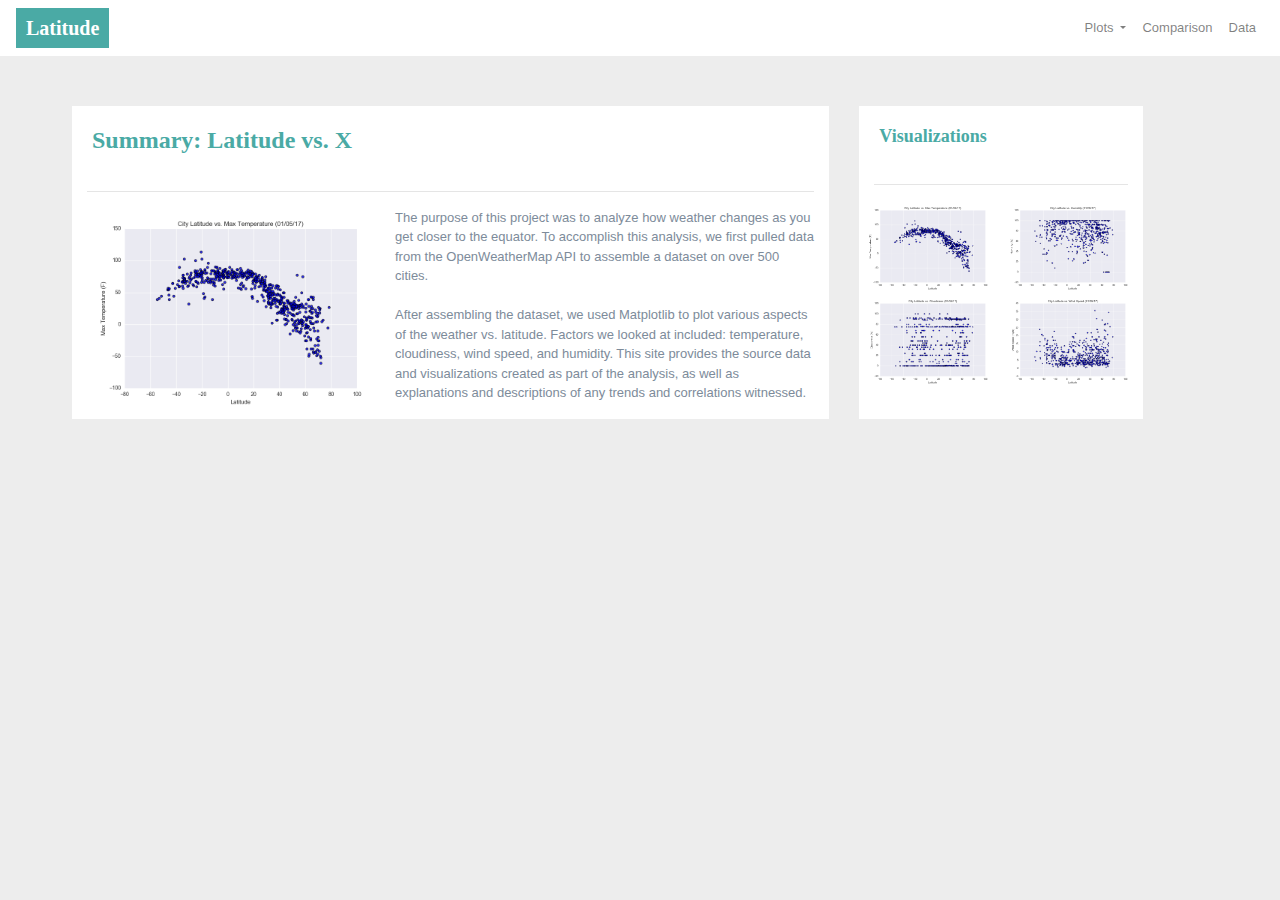
<file: index.html>
<!DOCTYPE html>
<html lang="en">
  <head>
      <meta charset="UTF-8">
      <title>Bootstrap Components</title>
      <link rel="stylesheet" href="https://stackpath.bootstrapcdn.com/bootstrap/4.3.1/css/bootstrap.min.css" integrity="sha384-ggOyR0iXCbMQv3Xipma34MD+dH/1fQ784/j6cY/iJTQUOhcWr7x9JvoRxT2MZw1T" crossorigin="anonymous">
      <link rel="stylesheet" href="style.css">
    </head>
    
<body>
    
    <!-- NAVBAR -->

    <nav class="navbar navbar-expand-lg navbar-light white">
        <a class="navbar-brand" id="logo" href="index.html">Latitude</a>
        <button class="navbar-toggler" type="button" data-toggle="collapse" data-target="#navbarSupportedContent" aria-controls="navbarSupportedContent" aria-expanded="false" aria-label="Toggle navigation">
          <span class="navbar-toggler-icon"></span>
        </button>
      
        <div class="collapse navbar-collapse" id="navbarSupportedContent">
          <ul class="navbar-nav ml-auto">
            <li class="nav-item dropdown">
              <a class="nav-link dropdown-toggle" href="#" id="navbarDropdown" role="button" data-toggle="dropdown" aria-haspopup="true" aria-expanded="false">
                Plots
              </a>
              <div class="dropdown-menu" aria-labelledby="navbarDropdown">
                <a class="dropdown-item" href="max_temp.html">Max Temperature</a>
                <a class="dropdown-item" href="humidity.html">Humidity</a>
                <a class="dropdown-item" href="cloudiness.html">Cloudiness</a>
                <a class="dropdown-item" href="wind_speed.html">Wind Speed</a>
                </div>
            <li class="nav-item">
              <a class="nav-link" href="comparison.html">Comparison</a>
            </li>
            <li class="nav-item">
              <a class="nav-link" href="data.html">Data</a>
            </li>

        </div>
    </nav>

    <!-- LANDING PAGE -->

    <div class="container">
        <div class="row">
            <div class="col-md-8 text-box">
                <h1>Summary: Latitude vs. X</h1>
                <hr>
                <div class="img-responsive float-left mr-2" id="fig-image">
                    <a href="max_temp.html"><img src="Resources/assets/images/Fig1.png" width=300px alt="Fig 1"></a>
                </div>
                <div class="summary-text">
                    <p>
                        The purpose of this project was to analyze how weather changes as you get closer to the equator. To accomplish this analysis, we first pulled data from the OpenWeatherMap API to assemble a dataset on over 500 cities.
                        <br><br>
                        After assembling the dataset, we used Matplotlib to plot various aspects of the weather vs. latitude. Factors we looked at included: temperature, cloudiness, wind speed, and humidity. This site provides the source data and visualizations created as part of the analysis, as well as explanations and descriptions of any trends and correlations witnessed.
                    </p>
                </div>
            </div>
            <div class="col-md-auto">
            </div>
            <div class="col-md-3 text-box">
                <h2>Visualizations</h2>
                <hr>
                <div class="row">
                    <div class="column">
                        <a href="max_temp.html"><img src="Resources/assets/images/Fig1.png" alt="Fig 1"></a>
                        <a href="cloudiness.html"><img src="Resources/assets/images/Fig3.png" alt="Fig 3"></a>
                    </div>
                    <div class="column">
                        <a href="humidity.html"><img src="Resources/assets/images/Fig2.png" alt="Fig 2"></a>
                        <a href="wind_speed.html"><img src="Resources/assets/images/Fig4.png" alt="Fig 4"></a>
                    </div>
                </div>
            </div>
        </div>
    </div>



    <script src="https://code.jquery.com/jquery-3.3.1.slim.min.js" integrity="sha384-q8i/X+965DzO0rT7abK41JStQIAqVgRVzpbzo5smXKp4YfRvH+8abtTE1Pi6jizo" crossorigin="anonymous"></script>
    <script src="https://cdnjs.cloudflare.com/ajax/libs/popper.js/1.14.7/umd/popper.min.js" integrity="sha384-UO2eT0CpHqdSJQ6hJty5KVphtPhzWj9WO1clHTMGa3JDZwrnQq4sF86dIHNDz0W1" crossorigin="anonymous"></script>
    <script src="https://stackpath.bootstrapcdn.com/bootstrap/4.3.1/js/bootstrap.min.js" integrity="sha384-JjSmVgyd0p3pXB1rRibZUAYoIIy6OrQ6VrjIEaFf/nJGzIxFDsf4x0xIM+B07jRM" crossorigin="anonymous"></script>
  </body>
</html>
</file>
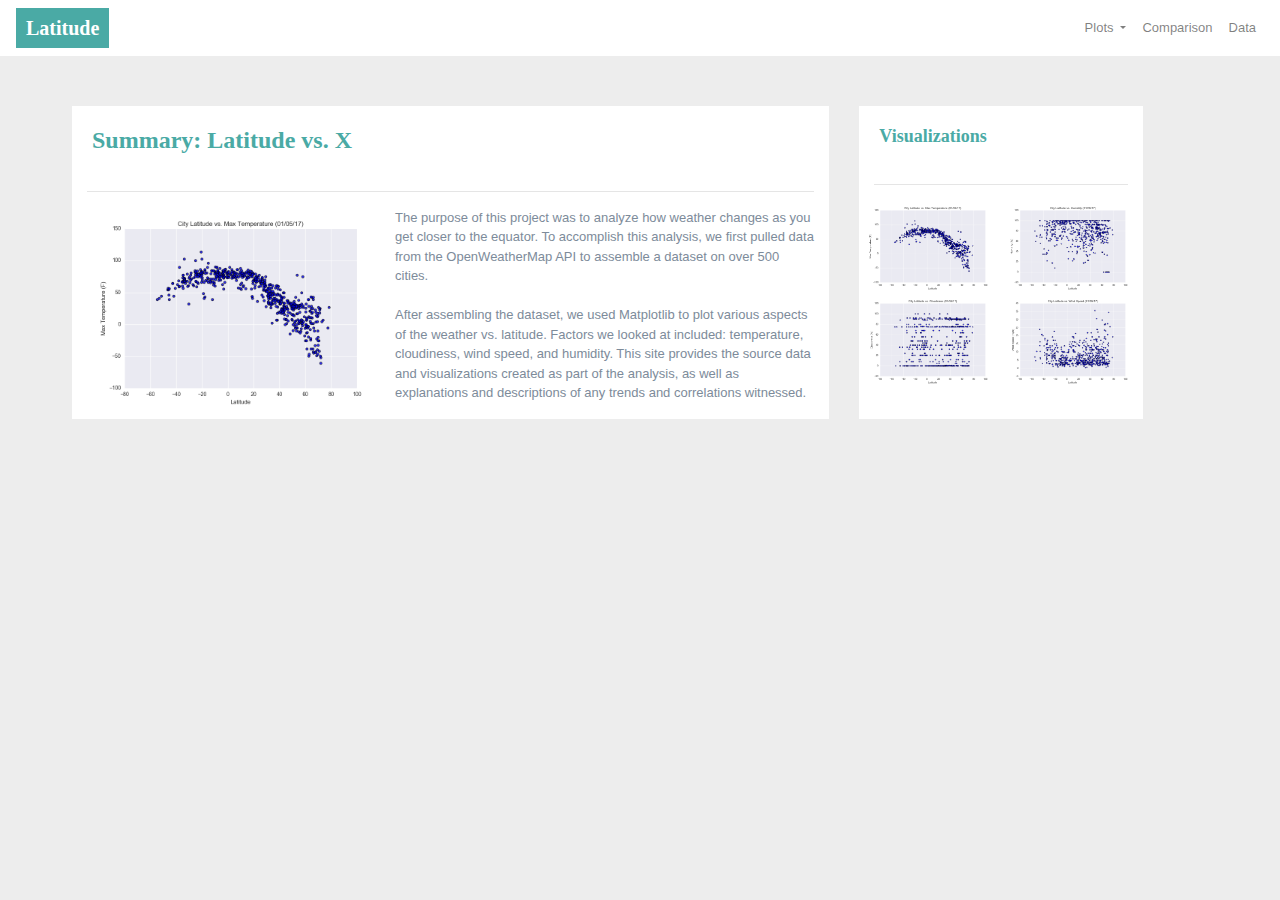
<file: WebVisualizations/index.html>
<!DOCTYPE html>
<html lang="en">
  <head>
      <meta charset="UTF-8">
      <title>Bootstrap Components</title>
      <link rel="stylesheet" href="https://stackpath.bootstrapcdn.com/bootstrap/4.3.1/css/bootstrap.min.css" integrity="sha384-ggOyR0iXCbMQv3Xipma34MD+dH/1fQ784/j6cY/iJTQUOhcWr7x9JvoRxT2MZw1T" crossorigin="anonymous">
      <link rel="stylesheet" href="style.css">
    </head>
    
<body>
    
    <!-- NAVBAR -->

    <nav class="navbar navbar-expand-lg navbar-light white">
        <a class="navbar-brand" id="logo" href="latitude.html">Latitude</a>
        <button class="navbar-toggler" type="button" data-toggle="collapse" data-target="#navbarSupportedContent" aria-controls="navbarSupportedContent" aria-expanded="false" aria-label="Toggle navigation">
          <span class="navbar-toggler-icon"></span>
        </button>
      
        <div class="collapse navbar-collapse" id="navbarSupportedContent">
          <ul class="navbar-nav ml-auto">
            <li class="nav-item dropdown">
              <a class="nav-link dropdown-toggle" href="#" id="navbarDropdown" role="button" data-toggle="dropdown" aria-haspopup="true" aria-expanded="false">
                Plots
              </a>
              <div class="dropdown-menu" aria-labelledby="navbarDropdown">
                <a class="dropdown-item" href="max_temp.html">Max Temperature</a>
                <a class="dropdown-item" href="humidity.html">Humidity</a>
                <a class="dropdown-item" href="cloudiness.html">Cloudiness</a>
                <a class="dropdown-item" href="wind_speed.html">Wind Speed</a>
                </div>
            <li class="nav-item">
              <a class="nav-link" href="comparison.html">Comparison</a>
            </li>
            <li class="nav-item">
              <a class="nav-link" href="data.html">Data</a>
            </li>

        </div>
    </nav>

    <!-- LANDING PAGE -->

    <div class="container">
        <div class="row">
            <div class="col-md-8 text-box">
                <h1>Summary: Latitude vs. X</h1>
                <hr>
                <div class="img-responsive float-left mr-2" id="fig-image">
                    <a href="max_temp.html"><img src="Resources/assets/images/Fig1.png" width=300px alt="Fig 1"></a>
                </div>
                <div class="summary-text">
                    <p>
                        The purpose of this project was to analyze how weather changes as you get closer to the equator. To accomplish this analysis, we first pulled data from the OpenWeatherMap API to assemble a dataset on over 500 cities.
                        <br><br>
                        After assembling the dataset, we used Matplotlib to plot various aspects of the weather vs. latitude. Factors we looked at included: temperature, cloudiness, wind speed, and humidity. This site provides the source data and visualizations created as part of the analysis, as well as explanations and descriptions of any trends and correlations witnessed.
                    </p>
                </div>
            </div>
            <div class="col-md-auto">
            </div>
            <div class="col-md-3 text-box">
                <h2>Visualizations</h2>
                <hr>
                <div class="row">
                    <div class="column">
                        <a href="max_temp.html"><img src="Resources/assets/images/Fig1.png" alt="Fig 1"></a>
                        <a href="cloudiness.html"><img src="Resources/assets/images/Fig3.png" alt="Fig 3"></a>
                    </div>
                    <div class="column">
                        <a href="humidity.html"><img src="Resources/assets/images/Fig2.png" alt="Fig 2"></a>
                        <a href="wind_speed.html"><img src="Resources/assets/images/Fig4.png" alt="Fig 4"></a>
                    </div>
                </div>
            </div>
        </div>
    </div>



    <script src="https://code.jquery.com/jquery-3.3.1.slim.min.js" integrity="sha384-q8i/X+965DzO0rT7abK41JStQIAqVgRVzpbzo5smXKp4YfRvH+8abtTE1Pi6jizo" crossorigin="anonymous"></script>
    <script src="https://cdnjs.cloudflare.com/ajax/libs/popper.js/1.14.7/umd/popper.min.js" integrity="sha384-UO2eT0CpHqdSJQ6hJty5KVphtPhzWj9WO1clHTMGa3JDZwrnQq4sF86dIHNDz0W1" crossorigin="anonymous"></script>
    <script src="https://stackpath.bootstrapcdn.com/bootstrap/4.3.1/js/bootstrap.min.js" integrity="sha384-JjSmVgyd0p3pXB1rRibZUAYoIIy6OrQ6VrjIEaFf/nJGzIxFDsf4x0xIM+B07jRM" crossorigin="anonymous"></script>
  </body>
</html>
</file>
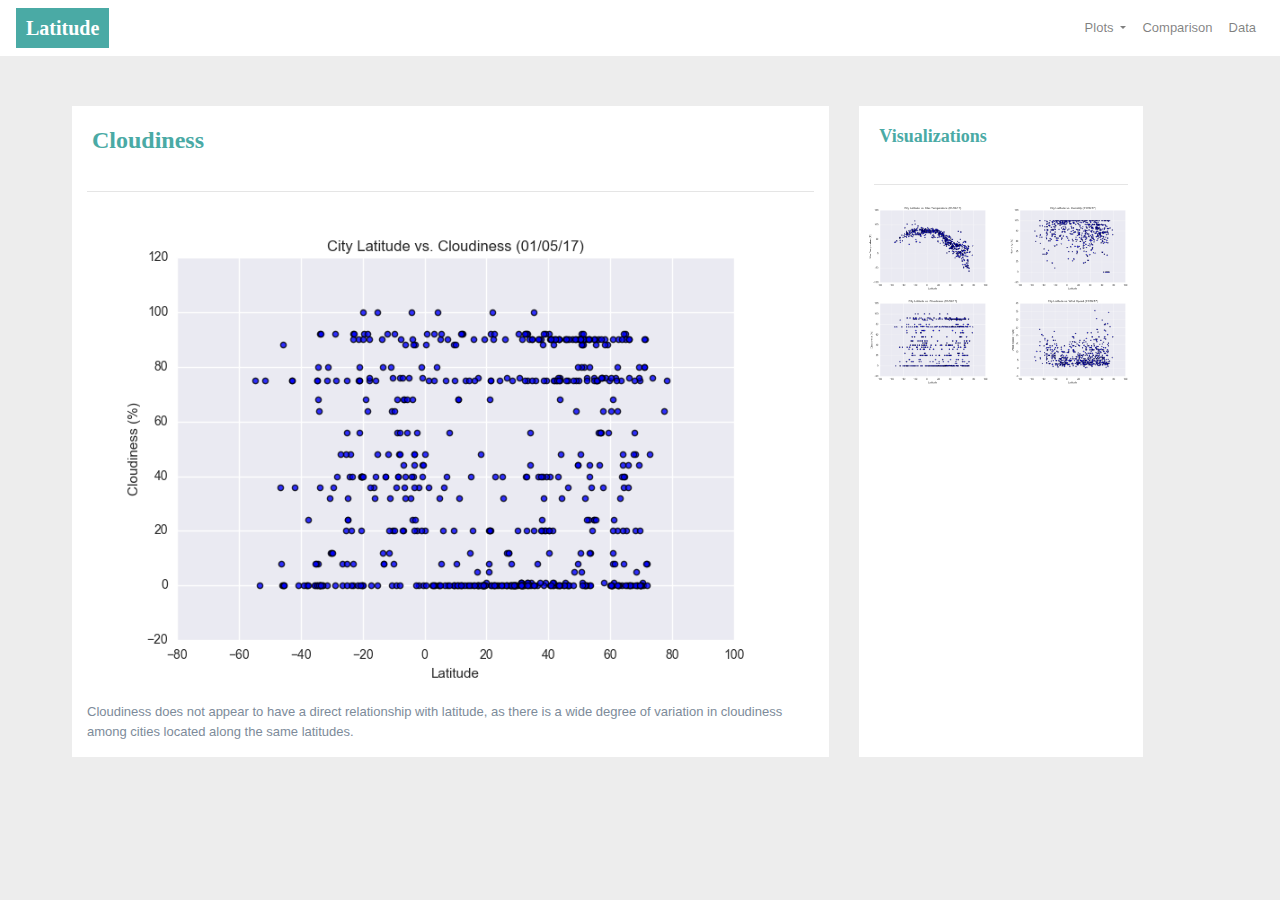
<file: cloudiness.html>
<!DOCTYPE html>
<html lang="en">
  <head>
      <meta charset="UTF-8">
      <title>Bootstrap Components</title>
      <link rel="stylesheet" href="https://stackpath.bootstrapcdn.com/bootstrap/4.3.1/css/bootstrap.min.css" integrity="sha384-ggOyR0iXCbMQv3Xipma34MD+dH/1fQ784/j6cY/iJTQUOhcWr7x9JvoRxT2MZw1T" crossorigin="anonymous">
      <link rel="stylesheet" href="style.css">
    </head>
    
<body>
    
    <!-- NAVBAR -->

    <nav class="navbar navbar-expand-lg navbar-light white">
        <a class="navbar-brand" id="logo" href="index.html">Latitude</a>
        <button class="navbar-toggler" type="button" data-toggle="collapse" data-target="#navbarSupportedContent" aria-controls="navbarSupportedContent" aria-expanded="false" aria-label="Toggle navigation">
          <span class="navbar-toggler-icon"></span>
        </button>
      
        <div class="collapse navbar-collapse" id="navbarSupportedContent">
          <ul class="navbar-nav ml-auto">
            <li class="nav-item dropdown">
              <a class="nav-link dropdown-toggle" href="#" id="navbarDropdown" role="button" data-toggle="dropdown" aria-haspopup="true" aria-expanded="false">
                Plots
              </a>
              <div class="dropdown-menu" aria-labelledby="navbarDropdown">
                <a class="dropdown-item" href="max_temp.html">Max Temperature</a>
                <a class="dropdown-item" href="humidity.html">Humidity</a>
                <a class="dropdown-item" href="cloudiness.html">Cloudiness</a>
                <a class="dropdown-item" href="wind_speed.html">Wind Speed</a>
                </div>
            <li class="nav-item">
              <a class="nav-link" href="comparison.html">Comparison</a>
            </li>
            <li class="nav-item">
              <a class="nav-link" href="data.html">Data</a>
            </li>

        </div>
    </nav>

    <!-- CLOUDINESS PAGE -->

    <div class="container">
        <div class="row">
            <div class="col-md-8 text-box">
                <h1>Cloudiness</h1>
                <hr>
                <div class="img-responsive mr-2" id="fig-image">
                    <a href="cloudiness.html"><img src="Resources/assets/images/Fig3.png" width=100% alt="Fig 3"></a>
                </div>
                <div class="summary-text">
                    <p>
                      Cloudiness does not appear to have a direct relationship with latitude, as there is a wide degree of variation in cloudiness among cities located along the same latitudes.
                    </p>
                </div>
            </div>
            <div class="col-md-auto">
            </div>
            <div class="col-md-3 text-box">
                <h2>Visualizations</h2>
                <hr>
                <div class="row">
                    <div class="column">
                      <a href="max_temp.html"><img src="Resources/assets/images/Fig1.png" alt="Fig 1"></a>
                      <a href="cloudiness.html"><img src="Resources/assets/images/Fig3.png" alt="Fig 3"></a>
                    </div>
                    <div class="column">
                      <a href="humidity.html"><img src="Resources/assets/images/Fig2.png" alt="Fig 2"></a>
                      <a href="wind_speed.html"><img src="Resources/assets/images/Fig4.png" alt="Fig 4"></a>
                    </div>
                </div>
            </div>
        </div>
    </div>



    <script src="https://code.jquery.com/jquery-3.3.1.slim.min.js" integrity="sha384-q8i/X+965DzO0rT7abK41JStQIAqVgRVzpbzo5smXKp4YfRvH+8abtTE1Pi6jizo" crossorigin="anonymous"></script>
    <script src="https://cdnjs.cloudflare.com/ajax/libs/popper.js/1.14.7/umd/popper.min.js" integrity="sha384-UO2eT0CpHqdSJQ6hJty5KVphtPhzWj9WO1clHTMGa3JDZwrnQq4sF86dIHNDz0W1" crossorigin="anonymous"></script>
    <script src="https://stackpath.bootstrapcdn.com/bootstrap/4.3.1/js/bootstrap.min.js" integrity="sha384-JjSmVgyd0p3pXB1rRibZUAYoIIy6OrQ6VrjIEaFf/nJGzIxFDsf4x0xIM+B07jRM" crossorigin="anonymous"></script>
  </body>
</html>
</file>
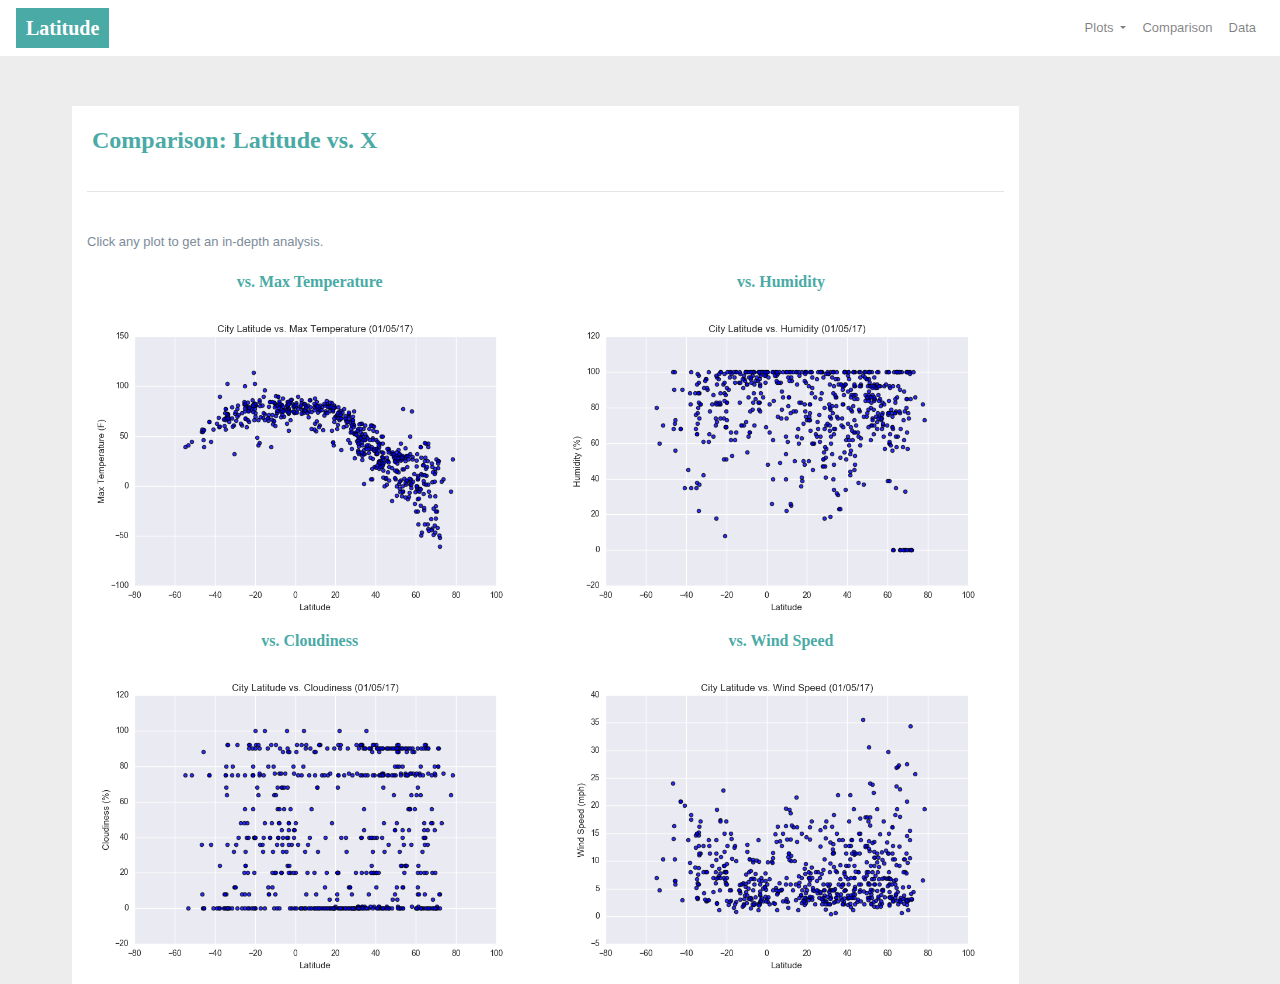
<file: comparison.html>
<!DOCTYPE html>
<html lang="en">
  <head>
      <meta charset="UTF-8">
      <title>Bootstrap Components</title>
      <link rel="stylesheet" href="https://stackpath.bootstrapcdn.com/bootstrap/4.3.1/css/bootstrap.min.css" integrity="sha384-ggOyR0iXCbMQv3Xipma34MD+dH/1fQ784/j6cY/iJTQUOhcWr7x9JvoRxT2MZw1T" crossorigin="anonymous">
      <link rel="stylesheet" href="style.css">
    </head>
    
<body>
    
    <!-- NAVBAR -->

    <nav class="navbar navbar-expand-lg navbar-light white">
        <a class="navbar-brand" id="logo" href="index.html">Latitude</a>
        <button class="navbar-toggler" type="button" data-toggle="collapse" data-target="#navbarSupportedContent" aria-controls="navbarSupportedContent" aria-expanded="false" aria-label="Toggle navigation">
          <span class="navbar-toggler-icon"></span>
        </button>
      
        <div class="collapse navbar-collapse" id="navbarSupportedContent">
          <ul class="navbar-nav ml-auto">
            <li class="nav-item dropdown">
              <a class="nav-link dropdown-toggle" href="#" id="navbarDropdown" role="button" data-toggle="dropdown" aria-haspopup="true" aria-expanded="false">
                Plots
              </a>
              <div class="dropdown-menu" aria-labelledby="navbarDropdown">
                <a class="dropdown-item" href="max_temp.html">Max Temperature</a>
                <a class="dropdown-item" href="humidity.html">Humidity</a>
                <a class="dropdown-item" href="cloudiness.html">Cloudiness</a>
                <a class="dropdown-item" href="wind_speed.html">Wind Speed</a>
                </div>
            <li class="nav-item">
              <a class="nav-link" href="comparison.html">Comparison</a>
            </li>
            <li class="nav-item">
              <a class="nav-link" href="data.html">Data</a>
            </li>

        </div>
    </nav>

    <!-- COMPARISON PAGE -->

    <div class="container">
        <div class="row">
            <div class="col-md-10 text-box">
                <h1>Comparison: Latitude vs. X</h1>
                <hr>
                <br>
                <div class="summary-text">
                    <p>
                        Click any plot to get an in-depth analysis.
                    </p>
                </div>
                <div class="row">
                    <div class="column">
                        <h3>vs. Max Temperature</h3>
                        <a href="max_temp.html"><img src="Resources/assets/images/Fig1.png" alt="Fig 1"></a>
                        <h3>vs. Cloudiness</h3>
                        <a href="cloudiness.html"><img src="Resources/assets/images/Fig3.png" alt="Fig 3"></a>
                    </div>
                    <div class="column">
                        <h3>vs. Humidity</h3>
                        <a href="humidity.html"><img src="Resources/assets/images/Fig2.png" alt="Fig 3"></a>
                        <h3>vs. Wind Speed</h3>
                        <a href="wind_speed.html"><img src="Resources/assets/images/Fig4.png" alt="Fig 4"></a>
                    </div>
                </div>
            </div>
        </div>
    </div>



    <script src="https://code.jquery.com/jquery-3.3.1.slim.min.js" integrity="sha384-q8i/X+965DzO0rT7abK41JStQIAqVgRVzpbzo5smXKp4YfRvH+8abtTE1Pi6jizo" crossorigin="anonymous"></script>
    <script src="https://cdnjs.cloudflare.com/ajax/libs/popper.js/1.14.7/umd/popper.min.js" integrity="sha384-UO2eT0CpHqdSJQ6hJty5KVphtPhzWj9WO1clHTMGa3JDZwrnQq4sF86dIHNDz0W1" crossorigin="anonymous"></script>
    <script src="https://stackpath.bootstrapcdn.com/bootstrap/4.3.1/js/bootstrap.min.js" integrity="sha384-JjSmVgyd0p3pXB1rRibZUAYoIIy6OrQ6VrjIEaFf/nJGzIxFDsf4x0xIM+B07jRM" crossorigin="anonymous"></script>
  </body>
</html>
</file>
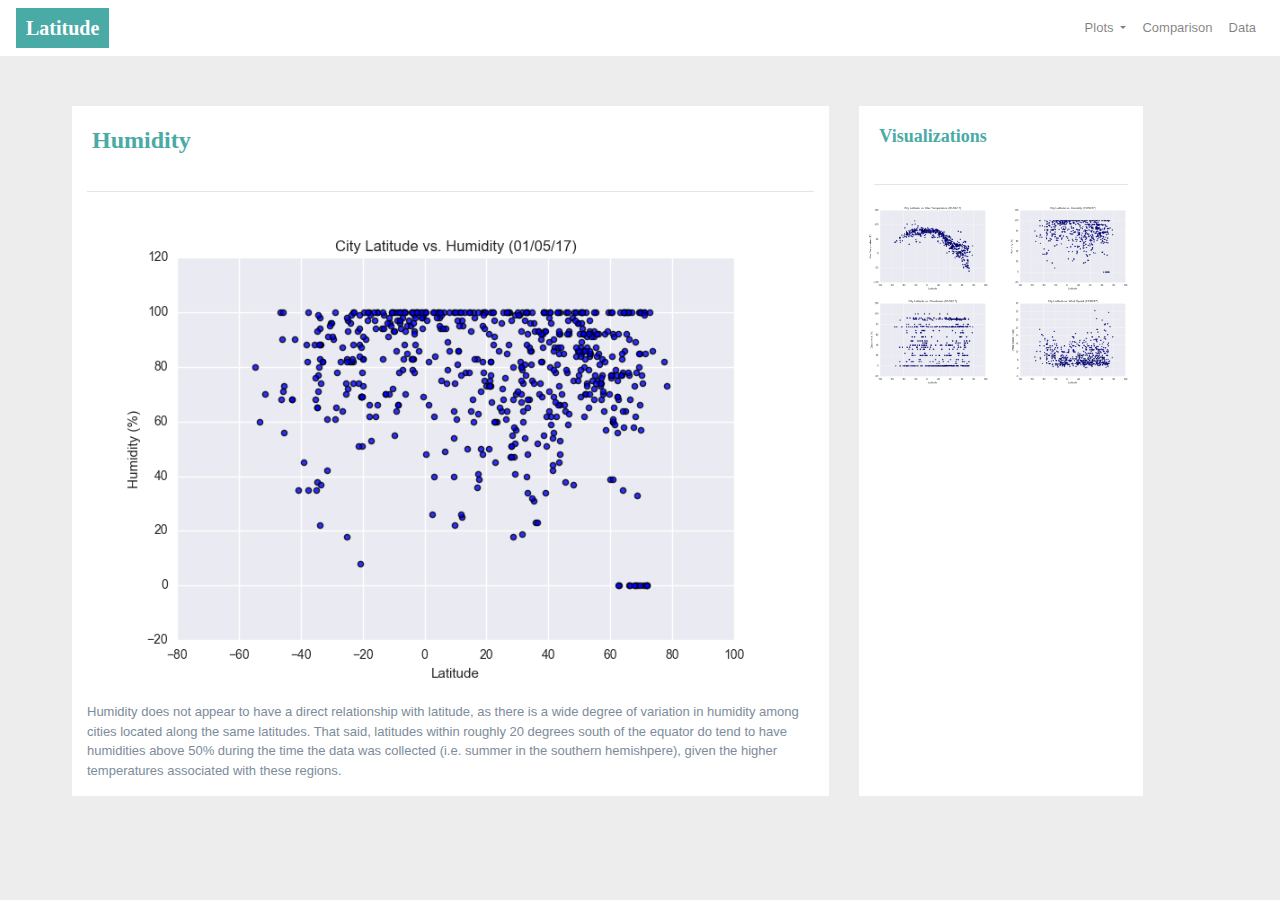
<file: humidity.html>
<!DOCTYPE html>
<html lang="en">
  <head>
      <meta charset="UTF-8">
      <title>Bootstrap Components</title>
      <link rel="stylesheet" href="https://stackpath.bootstrapcdn.com/bootstrap/4.3.1/css/bootstrap.min.css" integrity="sha384-ggOyR0iXCbMQv3Xipma34MD+dH/1fQ784/j6cY/iJTQUOhcWr7x9JvoRxT2MZw1T" crossorigin="anonymous">
      <link rel="stylesheet" href="style.css">
    </head>
    
<body>
    
    <!-- NAVBAR -->

    <nav class="navbar navbar-expand-lg navbar-light white">
        <a class="navbar-brand" id="logo" href="index.html">Latitude</a>
        <button class="navbar-toggler" type="button" data-toggle="collapse" data-target="#navbarSupportedContent" aria-controls="navbarSupportedContent" aria-expanded="false" aria-label="Toggle navigation">
          <span class="navbar-toggler-icon"></span>
        </button>
      
        <div class="collapse navbar-collapse" id="navbarSupportedContent">
          <ul class="navbar-nav ml-auto">
            <li class="nav-item dropdown">
              <a class="nav-link dropdown-toggle" href="#" id="navbarDropdown" role="button" data-toggle="dropdown" aria-haspopup="true" aria-expanded="false">
                Plots
              </a>
              <div class="dropdown-menu" aria-labelledby="navbarDropdown">
                <a class="dropdown-item" href="max_temp.html">Max Temperature</a>
                <a class="dropdown-item" href="humidity.html">Humidity</a>
                <a class="dropdown-item" href="cloudiness.html">Cloudiness</a>
                <a class="dropdown-item" href="wind_speed.html">Wind Speed</a>
                </div>
            <li class="nav-item">
              <a class="nav-link" href="comparison.html">Comparison</a>
            </li>
            <li class="nav-item">
              <a class="nav-link" href="data.html">Data</a>
            </li>

        </div>
    </nav>

    <!-- HUMIDITY PAGE -->

    <div class="container">
        <div class="row">
            <div class="col-md-8 text-box">
                <h1>Humidity</h1>
                <hr>
                <div class="img-responsive mr-2" id="fig-image">
                    <a href="humidity.html"><img src="Resources/assets/images/Fig2.png" width=100% alt="Fig 2"></a>
                </div>
                <div class="summary-text">
                    <p>
                      Humidity does not appear to have a direct relationship with latitude, as there is a wide degree of variation in humidity among cities located along the same latitudes. That said, latitudes within roughly 20 degrees south of the equator do tend to have humidities above 50% during the time the data was collected (i.e. summer in the southern hemishpere), given the higher temperatures associated with these regions.
                    </p>
                </div>
            </div>
            <div class="col-md-auto">
            </div>
            <div class="col-md-3 text-box">
                <h2>Visualizations</h2>
                <hr>
                <div class="row">
                    <div class="column">
                      <a href="max_temp.html"><img src="Resources/assets/images/Fig1.png" alt="Fig 1"></a>
                      <a href="cloudiness.html"><img src="Resources/assets/images/Fig3.png" alt="Fig 3"></a>
                    </div>
                    <div class="column">
                      <a href="humidity.html"><img src="Resources/assets/images/Fig2.png" alt="Fig 2"></a>
                      <a href="wind_speed.html"><img src="Resources/assets/images/Fig4.png" alt="Fig 4"></a>
                    </div>
                </div>
            </div>
        </div>
    </div>



    <script src="https://code.jquery.com/jquery-3.3.1.slim.min.js" integrity="sha384-q8i/X+965DzO0rT7abK41JStQIAqVgRVzpbzo5smXKp4YfRvH+8abtTE1Pi6jizo" crossorigin="anonymous"></script>
    <script src="https://cdnjs.cloudflare.com/ajax/libs/popper.js/1.14.7/umd/popper.min.js" integrity="sha384-UO2eT0CpHqdSJQ6hJty5KVphtPhzWj9WO1clHTMGa3JDZwrnQq4sF86dIHNDz0W1" crossorigin="anonymous"></script>
    <script src="https://stackpath.bootstrapcdn.com/bootstrap/4.3.1/js/bootstrap.min.js" integrity="sha384-JjSmVgyd0p3pXB1rRibZUAYoIIy6OrQ6VrjIEaFf/nJGzIxFDsf4x0xIM+B07jRM" crossorigin="anonymous"></script>
  </body>
</html>
</file>
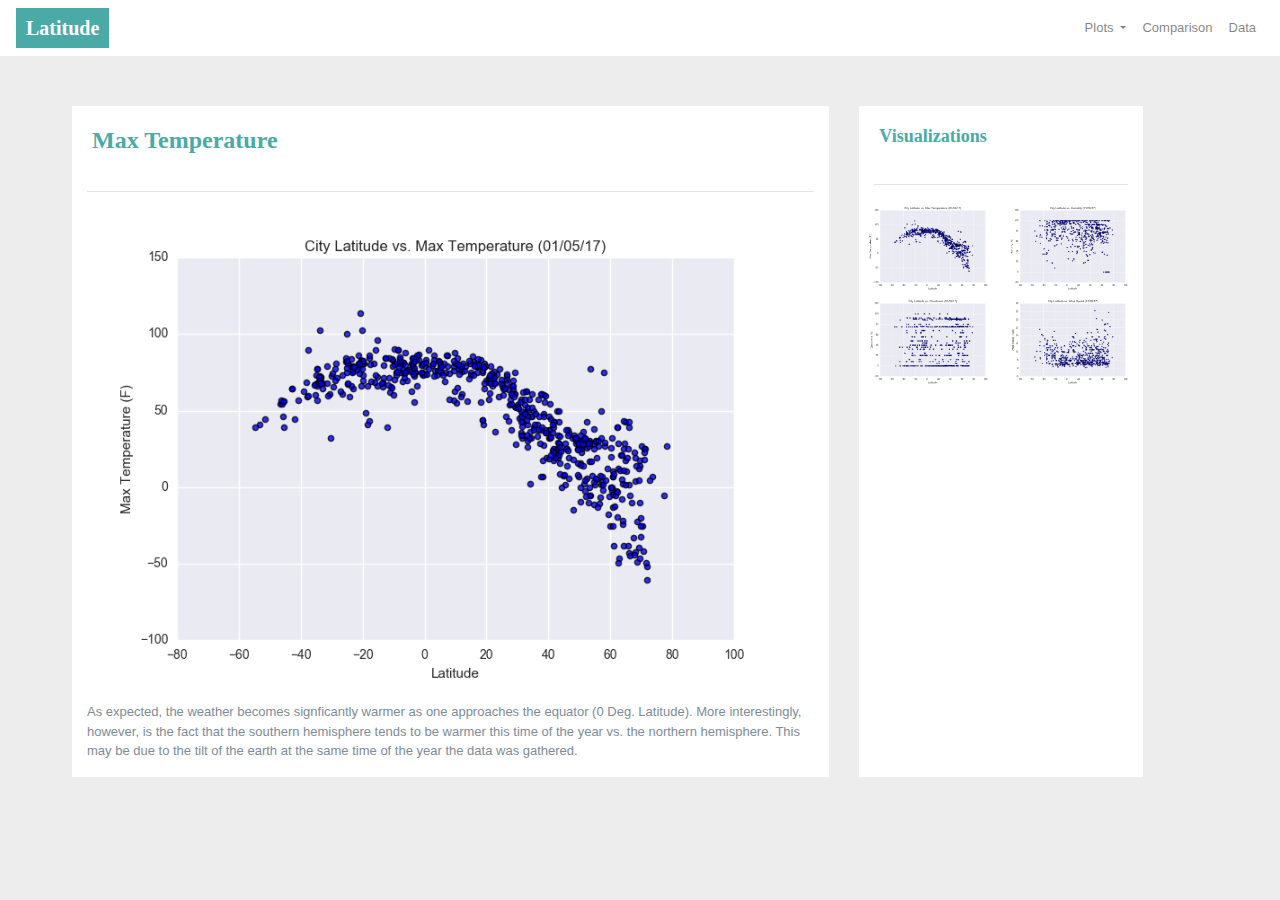
<file: max_temp.html>
<!DOCTYPE html>
<html lang="en">
  <head>
      <meta charset="UTF-8">
      <title>Bootstrap Components</title>
      <link rel="stylesheet" href="https://stackpath.bootstrapcdn.com/bootstrap/4.3.1/css/bootstrap.min.css" integrity="sha384-ggOyR0iXCbMQv3Xipma34MD+dH/1fQ784/j6cY/iJTQUOhcWr7x9JvoRxT2MZw1T" crossorigin="anonymous">
      <link rel="stylesheet" href="style.css">
    </head>
    
<body>
    
    <!-- NAVBAR -->

    <nav class="navbar navbar-expand-lg navbar-light white">
        <a class="navbar-brand" id="logo" href="latitude.html">Latitude</a>
        <button class="navbar-toggler" type="button" data-toggle="collapse" data-target="#navbarSupportedContent" aria-controls="navbarSupportedContent" aria-expanded="false" aria-label="Toggle navigation">
          <span class="navbar-toggler-icon"></span>
        </button>
      
        <div class="collapse navbar-collapse" id="navbarSupportedContent">
          <ul class="navbar-nav ml-auto">
            <li class="nav-item dropdown">
              <a class="nav-link dropdown-toggle" href="#" id="navbarDropdown" role="button" data-toggle="dropdown" aria-haspopup="true" aria-expanded="false">
                Plots
              </a>
              <div class="dropdown-menu" aria-labelledby="navbarDropdown">
                <a class="dropdown-item" href="max_temp.html">Max Temperature</a>
                <a class="dropdown-item" href="humidity.html">Humidity</a>
                <a class="dropdown-item" href="cloudiness.html">Cloudiness</a>
                <a class="dropdown-item" href="wind_speed.html">Wind Speed</a>
                </div>
            <li class="nav-item">
              <a class="nav-link" href="comparison.html">Comparison</a>
            </li>
            <li class="nav-item">
              <a class="nav-link" href="data.html">Data</a>
            </li>

        </div>
    </nav>

    <!-- MAX TEMP PAGE -->

    <div class="container">
        <div class="row">
            <div class="col-md-8 text-box">
                <h1>Max Temperature</h1>
                <hr>
                <div class="img-responsive mr-2" id="fig-image">
                    <a href="max_temp.html"><img src="Resources/assets/images/Fig1.png" width=100% alt="Fig 1"></a>
                </div>
                <div class="summary-text">
                    <p>
                        As expected, the weather becomes signficantly warmer as one approaches the equator (0 Deg. Latitude). More interestingly, however, is the fact that the southern hemisphere tends to be warmer this time of the year vs. the northern hemisphere. This may be due to the tilt of the earth at the same time of the year the data was gathered.
                    </p>
                </div>
            </div>
            <div class="col-md-auto">
            </div>
            <div class="col-md-3 text-box">
                <h2>Visualizations</h2>
                <hr>
                <div class="row">
                    <div class="column">
                        <a href="max_temp.html"><img src="Resources/assets/images/Fig1.png" alt="Fig 1"></a>
                        <a href="cloudiness.html"><img src="Resources/assets/images/Fig3.png" alt="Fig 3"></a>
                    </div>
                    <div class="column">
                        <a href="humidity.html"><img src="Resources/assets/images/Fig2.png" alt="Fig 2"></a>
                        <a href="wind_speed.html"><img src="Resources/assets/images/Fig4.png" alt="Fig 4"></a>
                    </div>
                </div>
            </div>
        </div>
    </div>



    <script src="https://code.jquery.com/jquery-3.3.1.slim.min.js" integrity="sha384-q8i/X+965DzO0rT7abK41JStQIAqVgRVzpbzo5smXKp4YfRvH+8abtTE1Pi6jizo" crossorigin="anonymous"></script>
    <script src="https://cdnjs.cloudflare.com/ajax/libs/popper.js/1.14.7/umd/popper.min.js" integrity="sha384-UO2eT0CpHqdSJQ6hJty5KVphtPhzWj9WO1clHTMGa3JDZwrnQq4sF86dIHNDz0W1" crossorigin="anonymous"></script>
    <script src="https://stackpath.bootstrapcdn.com/bootstrap/4.3.1/js/bootstrap.min.js" integrity="sha384-JjSmVgyd0p3pXB1rRibZUAYoIIy6OrQ6VrjIEaFf/nJGzIxFDsf4x0xIM+B07jRM" crossorigin="anonymous"></script>
  </body>
</html>
</file>
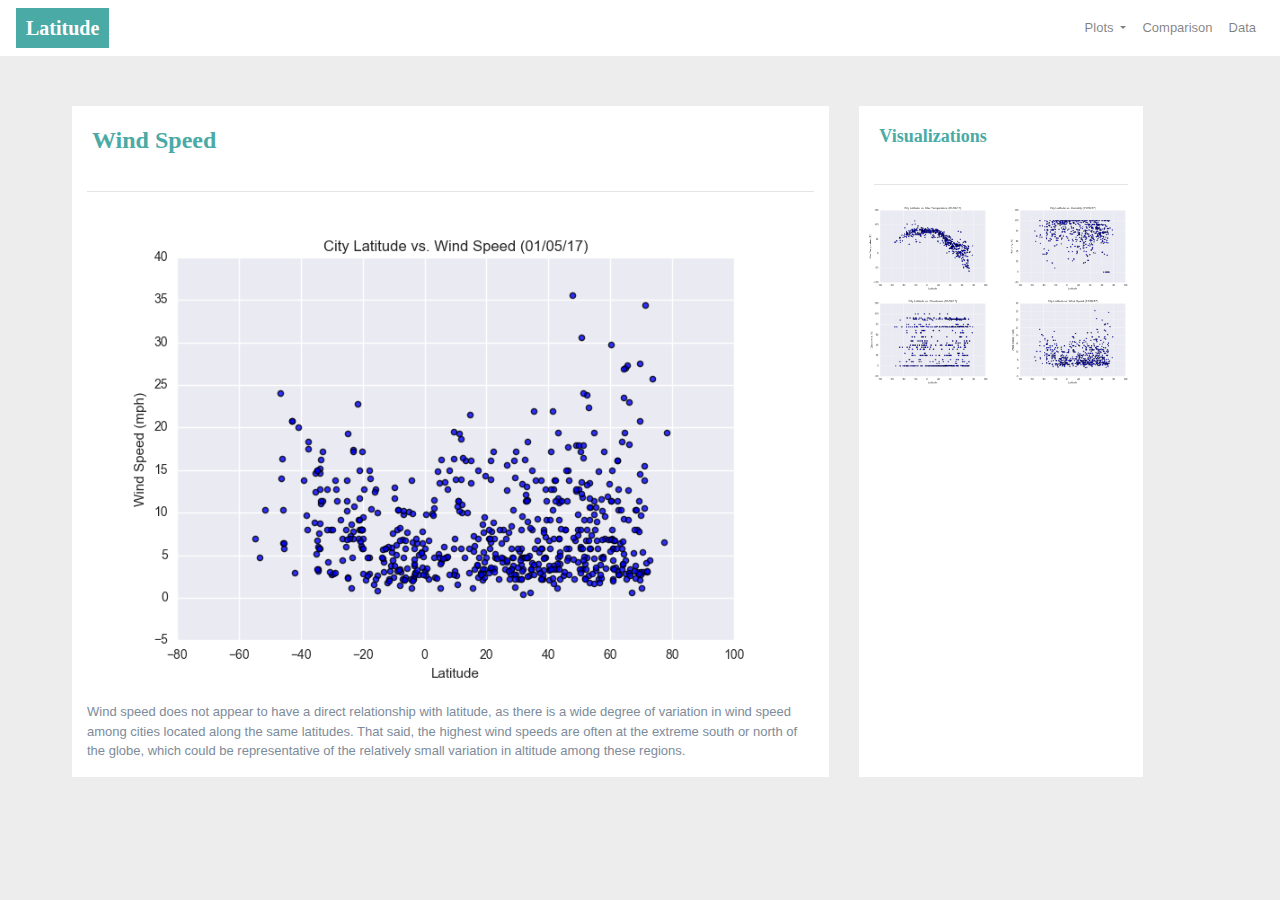
<file: wind_speed.html>
<!DOCTYPE html>
<html lang="en">
  <head>
      <meta charset="UTF-8">
      <title>Bootstrap Components</title>
      <link rel="stylesheet" href="https://stackpath.bootstrapcdn.com/bootstrap/4.3.1/css/bootstrap.min.css" integrity="sha384-ggOyR0iXCbMQv3Xipma34MD+dH/1fQ784/j6cY/iJTQUOhcWr7x9JvoRxT2MZw1T" crossorigin="anonymous">
      <link rel="stylesheet" href="style.css">
    </head>
    
<body>
    
    <!-- NAVBAR -->

    <nav class="navbar navbar-expand-lg navbar-light white">
        <a class="navbar-brand" id="logo" href="latitude.html">Latitude</a>
        <button class="navbar-toggler" type="button" data-toggle="collapse" data-target="#navbarSupportedContent" aria-controls="navbarSupportedContent" aria-expanded="false" aria-label="Toggle navigation">
          <span class="navbar-toggler-icon"></span>
        </button>
      
        <div class="collapse navbar-collapse" id="navbarSupportedContent">
          <ul class="navbar-nav ml-auto">
            <li class="nav-item dropdown">
              <a class="nav-link dropdown-toggle" href="#" id="navbarDropdown" role="button" data-toggle="dropdown" aria-haspopup="true" aria-expanded="false">
                Plots
              </a>
              <div class="dropdown-menu" aria-labelledby="navbarDropdown">
                <a class="dropdown-item" href="max_temp.html">Max Temperature</a>
                <a class="dropdown-item" href="humidity.html">Humidity</a>
                <a class="dropdown-item" href="cloudiness.html">Cloudiness</a>
                <a class="dropdown-item" href="wind_speed.html">Wind Speed</a>
                </div>
            <li class="nav-item">
              <a class="nav-link" href="comparison.html">Comparison</a>
            </li>
            <li class="nav-item">
              <a class="nav-link" href="data.html">Data</a>
            </li>

        </div>
    </nav>

    <!-- WIND SPEED PAGE -->

    <div class="container">
        <div class="row">
            <div class="col-md-8 text-box">
                <h1>Wind Speed</h1>
                <hr>
                <div class="img-responsive mr-2" id="fig-image">
                    <a href="wind_speed.html"><img src="Resources/assets/images/Fig4.png" width=100% alt="Fig 3"></a>
                </div>
                <div class="summary-text">
                    <p>
                      Wind speed does not appear to have a direct relationship with latitude, as there is a wide degree of variation in wind speed among cities located along the same latitudes. That said, the highest wind speeds are often at the extreme south or north of the globe, which could be representative of the relatively small variation in altitude among these regions.
                    </p>
                </div>
            </div>
            <div class="col-md-auto">
            </div>
            <div class="col-md-3 text-box">
                <h2>Visualizations</h2>
                <hr>
                <div class="row">
                    <div class="column">
                      <a href="max_temp.html"><img src="Resources/assets/images/Fig1.png" alt="Fig 1"></a>
                      <a href="cloudiness.html"><img src="Resources/assets/images/Fig3.png" alt="Fig 3"></a>
                    </div>
                    <div class="column">
                      <a href="humidity.html"><img src="Resources/assets/images/Fig2.png" alt="Fig 2"></a>
                      <a href="wind_speed.html"><img src="Resources/assets/images/Fig4.png" alt="Fig 4"></a>
                    </div>
                </div>
            </div>
        </div>
    </div>



    <script src="https://code.jquery.com/jquery-3.3.1.slim.min.js" integrity="sha384-q8i/X+965DzO0rT7abK41JStQIAqVgRVzpbzo5smXKp4YfRvH+8abtTE1Pi6jizo" crossorigin="anonymous"></script>
    <script src="https://cdnjs.cloudflare.com/ajax/libs/popper.js/1.14.7/umd/popper.min.js" integrity="sha384-UO2eT0CpHqdSJQ6hJty5KVphtPhzWj9WO1clHTMGa3JDZwrnQq4sF86dIHNDz0W1" crossorigin="anonymous"></script>
    <script src="https://stackpath.bootstrapcdn.com/bootstrap/4.3.1/js/bootstrap.min.js" integrity="sha384-JjSmVgyd0p3pXB1rRibZUAYoIIy6OrQ6VrjIEaFf/nJGzIxFDsf4x0xIM+B07jRM" crossorigin="anonymous"></script>
  </body>
</html>
</file>
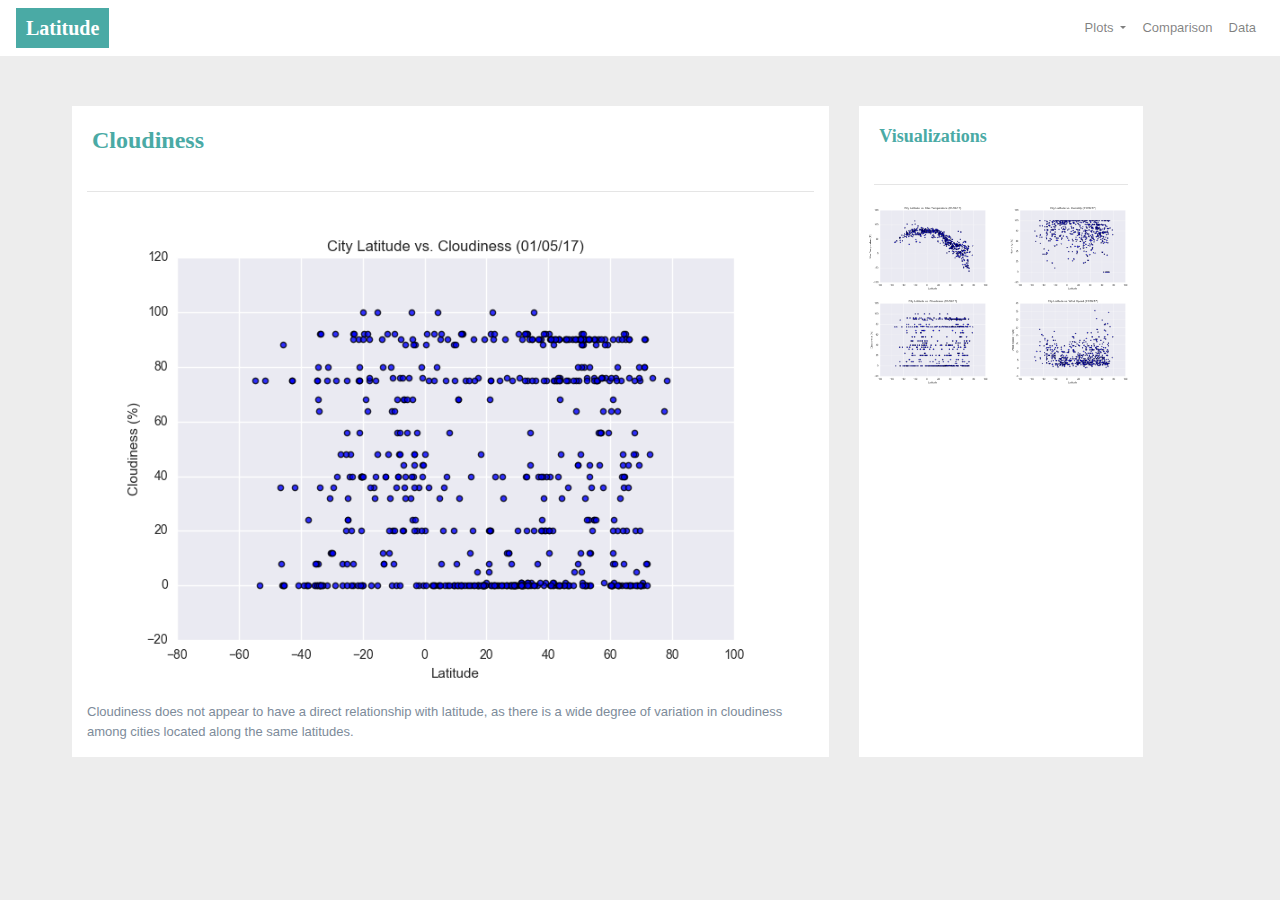
<file: WebVisualizations/cloudiness.html>
<!DOCTYPE html>
<html lang="en">
  <head>
      <meta charset="UTF-8">
      <title>Bootstrap Components</title>
      <link rel="stylesheet" href="https://stackpath.bootstrapcdn.com/bootstrap/4.3.1/css/bootstrap.min.css" integrity="sha384-ggOyR0iXCbMQv3Xipma34MD+dH/1fQ784/j6cY/iJTQUOhcWr7x9JvoRxT2MZw1T" crossorigin="anonymous">
      <link rel="stylesheet" href="style.css">
    </head>
    
<body>
    
    <!-- NAVBAR -->

    <nav class="navbar navbar-expand-lg navbar-light white">
        <a class="navbar-brand" id="logo" href="latitude.html">Latitude</a>
        <button class="navbar-toggler" type="button" data-toggle="collapse" data-target="#navbarSupportedContent" aria-controls="navbarSupportedContent" aria-expanded="false" aria-label="Toggle navigation">
          <span class="navbar-toggler-icon"></span>
        </button>
      
        <div class="collapse navbar-collapse" id="navbarSupportedContent">
          <ul class="navbar-nav ml-auto">
            <li class="nav-item dropdown">
              <a class="nav-link dropdown-toggle" href="#" id="navbarDropdown" role="button" data-toggle="dropdown" aria-haspopup="true" aria-expanded="false">
                Plots
              </a>
              <div class="dropdown-menu" aria-labelledby="navbarDropdown">
                <a class="dropdown-item" href="max_temp.html">Max Temperature</a>
                <a class="dropdown-item" href="humidity.html">Humidity</a>
                <a class="dropdown-item" href="cloudiness.html">Cloudiness</a>
                <a class="dropdown-item" href="wind_speed.html">Wind Speed</a>
                </div>
            <li class="nav-item">
              <a class="nav-link" href="comparison.html">Comparison</a>
            </li>
            <li class="nav-item">
              <a class="nav-link" href="data.html">Data</a>
            </li>

        </div>
    </nav>

    <!-- CLOUDINESS PAGE -->

    <div class="container">
        <div class="row">
            <div class="col-md-8 text-box">
                <h1>Cloudiness</h1>
                <hr>
                <div class="img-responsive mr-2" id="fig-image">
                    <a href="cloudiness.html"><img src="Resources/assets/images/Fig3.png" width=100% alt="Fig 3"></a>
                </div>
                <div class="summary-text">
                    <p>
                      Cloudiness does not appear to have a direct relationship with latitude, as there is a wide degree of variation in cloudiness among cities located along the same latitudes.
                    </p>
                </div>
            </div>
            <div class="col-md-auto">
            </div>
            <div class="col-md-3 text-box">
                <h2>Visualizations</h2>
                <hr>
                <div class="row">
                    <div class="column">
                      <a href="max_temp.html"><img src="Resources/assets/images/Fig1.png" alt="Fig 1"></a>
                      <a href="cloudiness.html"><img src="Resources/assets/images/Fig3.png" alt="Fig 3"></a>
                    </div>
                    <div class="column">
                      <a href="humidity.html"><img src="Resources/assets/images/Fig2.png" alt="Fig 2"></a>
                      <a href="wind_speed.html"><img src="Resources/assets/images/Fig4.png" alt="Fig 4"></a>
                    </div>
                </div>
            </div>
        </div>
    </div>



    <script src="https://code.jquery.com/jquery-3.3.1.slim.min.js" integrity="sha384-q8i/X+965DzO0rT7abK41JStQIAqVgRVzpbzo5smXKp4YfRvH+8abtTE1Pi6jizo" crossorigin="anonymous"></script>
    <script src="https://cdnjs.cloudflare.com/ajax/libs/popper.js/1.14.7/umd/popper.min.js" integrity="sha384-UO2eT0CpHqdSJQ6hJty5KVphtPhzWj9WO1clHTMGa3JDZwrnQq4sF86dIHNDz0W1" crossorigin="anonymous"></script>
    <script src="https://stackpath.bootstrapcdn.com/bootstrap/4.3.1/js/bootstrap.min.js" integrity="sha384-JjSmVgyd0p3pXB1rRibZUAYoIIy6OrQ6VrjIEaFf/nJGzIxFDsf4x0xIM+B07jRM" crossorigin="anonymous"></script>
  </body>
</html>
</file>
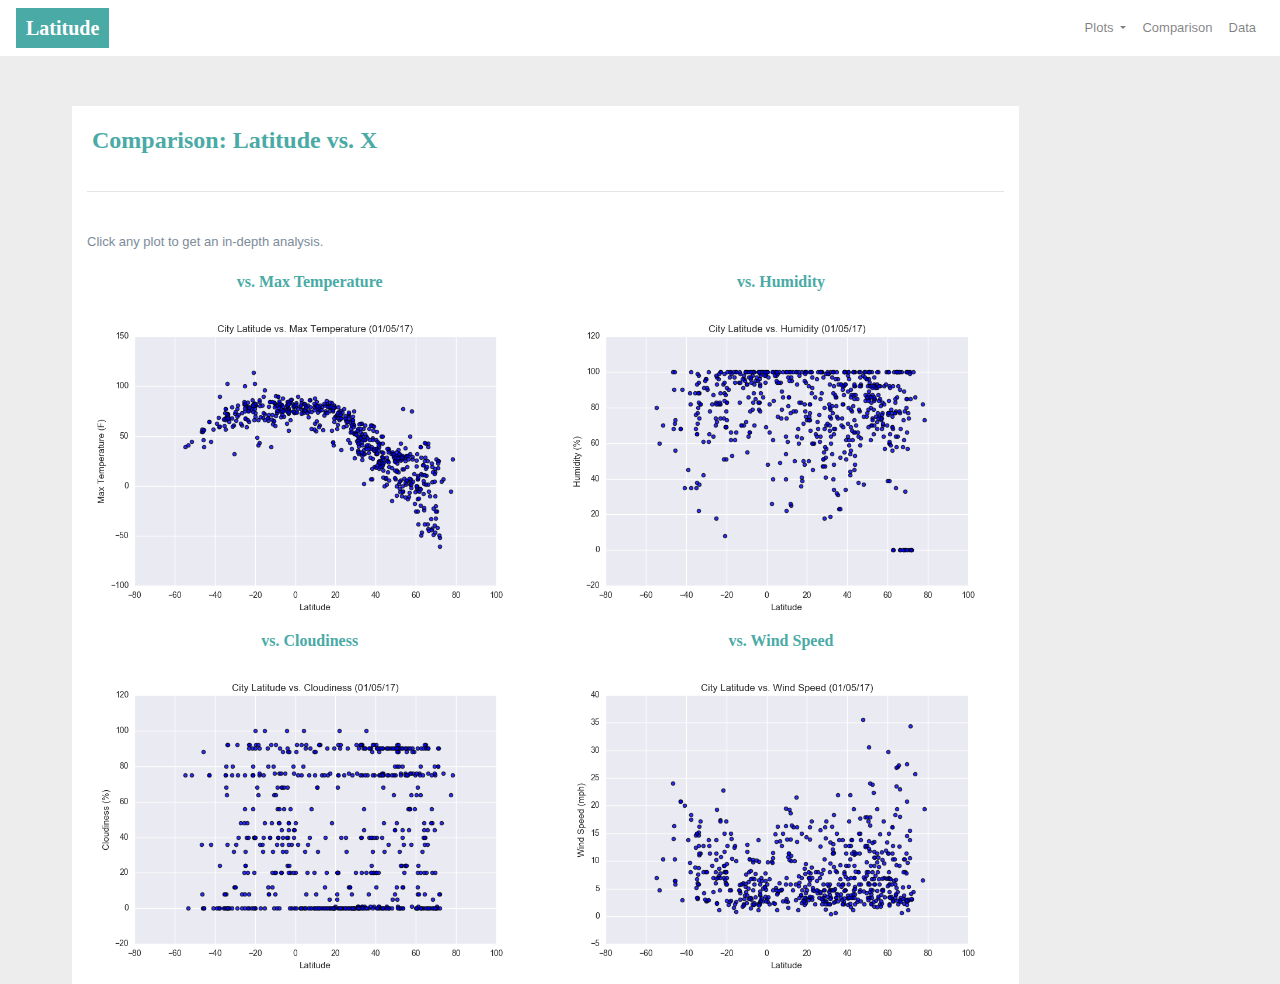
<file: WebVisualizations/comparison.html>
<!DOCTYPE html>
<html lang="en">
  <head>
      <meta charset="UTF-8">
      <title>Bootstrap Components</title>
      <link rel="stylesheet" href="https://stackpath.bootstrapcdn.com/bootstrap/4.3.1/css/bootstrap.min.css" integrity="sha384-ggOyR0iXCbMQv3Xipma34MD+dH/1fQ784/j6cY/iJTQUOhcWr7x9JvoRxT2MZw1T" crossorigin="anonymous">
      <link rel="stylesheet" href="style.css">
    </head>
    
<body>
    
    <!-- NAVBAR -->

    <nav class="navbar navbar-expand-lg navbar-light white">
        <a class="navbar-brand" id="logo" href="latitude.html">Latitude</a>
        <button class="navbar-toggler" type="button" data-toggle="collapse" data-target="#navbarSupportedContent" aria-controls="navbarSupportedContent" aria-expanded="false" aria-label="Toggle navigation">
          <span class="navbar-toggler-icon"></span>
        </button>
      
        <div class="collapse navbar-collapse" id="navbarSupportedContent">
          <ul class="navbar-nav ml-auto">
            <li class="nav-item dropdown">
              <a class="nav-link dropdown-toggle" href="#" id="navbarDropdown" role="button" data-toggle="dropdown" aria-haspopup="true" aria-expanded="false">
                Plots
              </a>
              <div class="dropdown-menu" aria-labelledby="navbarDropdown">
                <a class="dropdown-item" href="max_temp.html">Max Temperature</a>
                <a class="dropdown-item" href="humidity.html">Humidity</a>
                <a class="dropdown-item" href="cloudiness.html">Cloudiness</a>
                <a class="dropdown-item" href="wind_speed.html">Wind Speed</a>
                </div>
            <li class="nav-item">
              <a class="nav-link" href="comparison.html">Comparison</a>
            </li>
            <li class="nav-item">
              <a class="nav-link" href="data.html">Data</a>
            </li>

        </div>
    </nav>

    <!-- COMPARISON PAGE -->

    <div class="container">
        <div class="row">
            <div class="col-md-10 text-box">
                <h1>Comparison: Latitude vs. X</h1>
                <hr>
                <br>
                <div class="summary-text">
                    <p>
                        Click any plot to get an in-depth analysis.
                    </p>
                </div>
                <div class="row">
                    <div class="column">
                        <h3>vs. Max Temperature</h3>
                        <a href="max_temp.html"><img src="Resources/assets/images/Fig1.png" alt="Fig 1"></a>
                        <h3>vs. Cloudiness</h3>
                        <a href="cloudiness.html"><img src="Resources/assets/images/Fig3.png" alt="Fig 3"></a>
                    </div>
                    <div class="column">
                        <h3>vs. Humidity</h3>
                        <a href="humidity.html"><img src="Resources/assets/images/Fig2.png" alt="Fig 3"></a>
                        <h3>vs. Wind Speed</h3>
                        <a href="wind_speed.html"><img src="Resources/assets/images/Fig4.png" alt="Fig 4"></a>
                    </div>
                </div>
            </div>
        </div>
    </div>



    <script src="https://code.jquery.com/jquery-3.3.1.slim.min.js" integrity="sha384-q8i/X+965DzO0rT7abK41JStQIAqVgRVzpbzo5smXKp4YfRvH+8abtTE1Pi6jizo" crossorigin="anonymous"></script>
    <script src="https://cdnjs.cloudflare.com/ajax/libs/popper.js/1.14.7/umd/popper.min.js" integrity="sha384-UO2eT0CpHqdSJQ6hJty5KVphtPhzWj9WO1clHTMGa3JDZwrnQq4sF86dIHNDz0W1" crossorigin="anonymous"></script>
    <script src="https://stackpath.bootstrapcdn.com/bootstrap/4.3.1/js/bootstrap.min.js" integrity="sha384-JjSmVgyd0p3pXB1rRibZUAYoIIy6OrQ6VrjIEaFf/nJGzIxFDsf4x0xIM+B07jRM" crossorigin="anonymous"></script>
  </body>
</html>
</file>
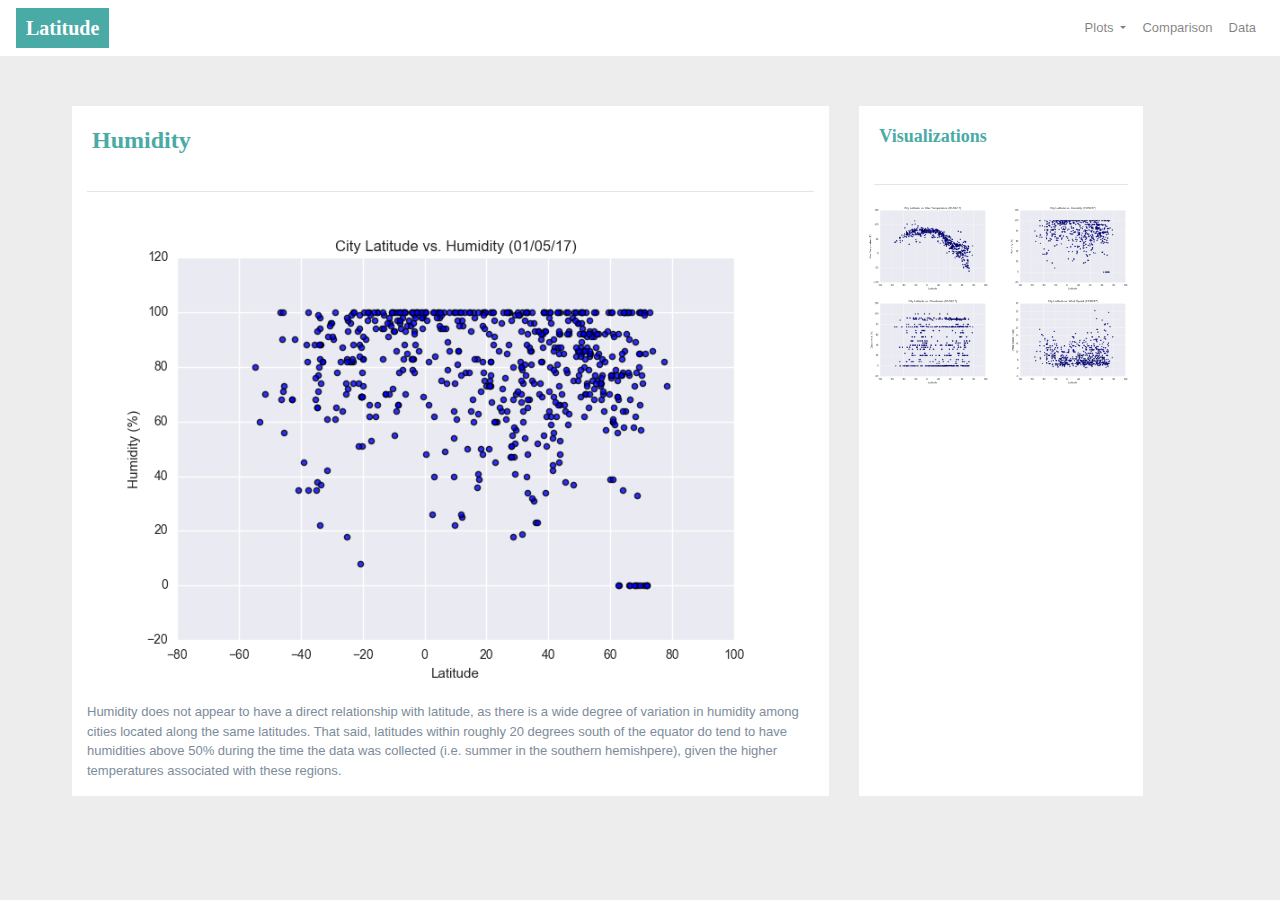
<file: WebVisualizations/humidity.html>
<!DOCTYPE html>
<html lang="en">
  <head>
      <meta charset="UTF-8">
      <title>Bootstrap Components</title>
      <link rel="stylesheet" href="https://stackpath.bootstrapcdn.com/bootstrap/4.3.1/css/bootstrap.min.css" integrity="sha384-ggOyR0iXCbMQv3Xipma34MD+dH/1fQ784/j6cY/iJTQUOhcWr7x9JvoRxT2MZw1T" crossorigin="anonymous">
      <link rel="stylesheet" href="style.css">
    </head>
    
<body>
    
    <!-- NAVBAR -->

    <nav class="navbar navbar-expand-lg navbar-light white">
        <a class="navbar-brand" id="logo" href="latitude.html">Latitude</a>
        <button class="navbar-toggler" type="button" data-toggle="collapse" data-target="#navbarSupportedContent" aria-controls="navbarSupportedContent" aria-expanded="false" aria-label="Toggle navigation">
          <span class="navbar-toggler-icon"></span>
        </button>
      
        <div class="collapse navbar-collapse" id="navbarSupportedContent">
          <ul class="navbar-nav ml-auto">
            <li class="nav-item dropdown">
              <a class="nav-link dropdown-toggle" href="#" id="navbarDropdown" role="button" data-toggle="dropdown" aria-haspopup="true" aria-expanded="false">
                Plots
              </a>
              <div class="dropdown-menu" aria-labelledby="navbarDropdown">
                <a class="dropdown-item" href="max_temp.html">Max Temperature</a>
                <a class="dropdown-item" href="humidity.html">Humidity</a>
                <a class="dropdown-item" href="cloudiness.html">Cloudiness</a>
                <a class="dropdown-item" href="wind_speed.html">Wind Speed</a>
                </div>
            <li class="nav-item">
              <a class="nav-link" href="comparison.html">Comparison</a>
            </li>
            <li class="nav-item">
              <a class="nav-link" href="data.html">Data</a>
            </li>

        </div>
    </nav>

    <!-- HUMIDITY PAGE -->

    <div class="container">
        <div class="row">
            <div class="col-md-8 text-box">
                <h1>Humidity</h1>
                <hr>
                <div class="img-responsive mr-2" id="fig-image">
                    <a href="humidity.html"><img src="Resources/assets/images/Fig2.png" width=100% alt="Fig 2"></a>
                </div>
                <div class="summary-text">
                    <p>
                      Humidity does not appear to have a direct relationship with latitude, as there is a wide degree of variation in humidity among cities located along the same latitudes. That said, latitudes within roughly 20 degrees south of the equator do tend to have humidities above 50% during the time the data was collected (i.e. summer in the southern hemishpere), given the higher temperatures associated with these regions.
                    </p>
                </div>
            </div>
            <div class="col-md-auto">
            </div>
            <div class="col-md-3 text-box">
                <h2>Visualizations</h2>
                <hr>
                <div class="row">
                    <div class="column">
                      <a href="max_temp.html"><img src="Resources/assets/images/Fig1.png" alt="Fig 1"></a>
                      <a href="cloudiness.html"><img src="Resources/assets/images/Fig3.png" alt="Fig 3"></a>
                    </div>
                    <div class="column">
                      <a href="humidity.html"><img src="Resources/assets/images/Fig2.png" alt="Fig 2"></a>
                      <a href="wind_speed.html"><img src="Resources/assets/images/Fig4.png" alt="Fig 4"></a>
                    </div>
                </div>
            </div>
        </div>
    </div>



    <script src="https://code.jquery.com/jquery-3.3.1.slim.min.js" integrity="sha384-q8i/X+965DzO0rT7abK41JStQIAqVgRVzpbzo5smXKp4YfRvH+8abtTE1Pi6jizo" crossorigin="anonymous"></script>
    <script src="https://cdnjs.cloudflare.com/ajax/libs/popper.js/1.14.7/umd/popper.min.js" integrity="sha384-UO2eT0CpHqdSJQ6hJty5KVphtPhzWj9WO1clHTMGa3JDZwrnQq4sF86dIHNDz0W1" crossorigin="anonymous"></script>
    <script src="https://stackpath.bootstrapcdn.com/bootstrap/4.3.1/js/bootstrap.min.js" integrity="sha384-JjSmVgyd0p3pXB1rRibZUAYoIIy6OrQ6VrjIEaFf/nJGzIxFDsf4x0xIM+B07jRM" crossorigin="anonymous"></script>
  </body>
</html>
</file>
<file: style.css>
.row {
    display: flex;
    flex-wrap: wrap;
    padding: 0 2px;
  }

  a:active {
      border:  #4AAAA5;
      border-color: #4AAAA5;
  }

.column {
    flex: 20%;
    max-width: 50%;
    padding: 0 2px;
  }
  
  .column img {
    margin-top: 0px;
    vertical-align: middle;
    align-items: center;
    width: 100%;
  }


h1 {
    font-family: Georgia, 'Times New Roman', Times, serif;
    font-size: x-large;
    font-weight: bold;
    color: #4AAAA5;
    text-align: left;
    vertical-align: middle;
    padding: 20px;
    padding-left: 5px;
    border-bottom: gray;
}


#fig-image {
    padding-top: 0px;
    margin-top: 0px;
    align-items: center;
}

h2 {
    font-family: Georgia, 'Times New Roman', Times, serif;
    font-size: large;
    font-weight: bold;
    color: #4AAAA5;
    text-align: left;
    vertical-align: middle;
    padding: 20px;
    padding-left: 5px;
}

h3 {
    font-family: Georgia, 'Times New Roman', Times, serif;
    font-size: medium;
    font-weight: bold;
    color: #4AAAA5;
    text-align: center;
    vertical-align: middle;
    padding: 5px;
    padding-left: 5px;
}


#logo {

    background: #4AAAA5;
    color: #fff;
    padding: 5px;
    padding-left: 10px;
    padding-right: 10px;
    margin-bottom: 0px;
    font-family: Georgia, 'Times New Roman', Times, serif;
    font-weight: bold;
    border-top: gray;
}

#navbarSupportedContent {
    background: #fff;
    font-family: Arial, Helvetica, sans-serif;
    font-size: small;
    color: #7D8B9A;
    font-weight: 400;
}

.dropdown-menu {
    box-shadow: black;
}

.dropdown-item {
    font-size: small;
}

.nav-link {
    color: black;
}

.navbar {
    background: #fff;
}

body {
    background:#EDEDED;
}

.summary-text {
    font-family: Arial, Helvetica, sans-serif;
    font-size: small;
    color: #7D8B9A;
}

.text-box {
    background: white;
    padding=10px;
    margin-top: 50px;
}

@media screen and (max-width: 992px) {
    .column {
      flex: 100%;
      max-width: 75%;
      margin-left: auto;
      margin-right: auto;
    }
    .navbar {
        background: #4AAAA5;
    }
    .navbar-toggler {
        border-color: #fff;
    }
</file>
<file: WebVisualizations/style.css>
.row {
    display: flex;
    flex-wrap: wrap;
    padding: 0 2px;
  }

  a:active {
      border:  #4AAAA5;
      border-color: #4AAAA5;
  }

.column {
    flex: 20%;
    max-width: 50%;
    padding: 0 2px;
  }
  
  .column img {
    margin-top: 0px;
    vertical-align: middle;
    align-items: center;
    width: 100%;
  }


h1 {
    font-family: Georgia, 'Times New Roman', Times, serif;
    font-size: x-large;
    font-weight: bold;
    color: #4AAAA5;
    text-align: left;
    vertical-align: middle;
    padding: 20px;
    padding-left: 5px;
    border-bottom: gray;
}


#fig-image {
    padding-top: 0px;
    margin-top: 0px;
    align-items: center;
}

h2 {
    font-family: Georgia, 'Times New Roman', Times, serif;
    font-size: large;
    font-weight: bold;
    color: #4AAAA5;
    text-align: left;
    vertical-align: middle;
    padding: 20px;
    padding-left: 5px;
}

h3 {
    font-family: Georgia, 'Times New Roman', Times, serif;
    font-size: medium;
    font-weight: bold;
    color: #4AAAA5;
    text-align: center;
    vertical-align: middle;
    padding: 5px;
    padding-left: 5px;
}


#logo {

    background: #4AAAA5;
    color: #fff;
    padding: 5px;
    padding-left: 10px;
    padding-right: 10px;
    margin-bottom: 0px;
    font-family: Georgia, 'Times New Roman', Times, serif;
    font-weight: bold;
    border-top: gray;
}

#navbarSupportedContent {
    background: #fff;
    font-family: Arial, Helvetica, sans-serif;
    font-size: small;
    color: #7D8B9A;
    font-weight: 400;
}

.dropdown-menu {
    box-shadow: black;
}

.dropdown-item {
    font-size: small;
}

.nav-link {
    color: black;
}

.navbar {
    background: #fff;
}

body {
    background:#EDEDED;
}

.summary-text {
    font-family: Arial, Helvetica, sans-serif;
    font-size: small;
    color: #7D8B9A;
}

.text-box {
    background: white;
    padding=10px;
    margin-top: 50px;
}

@media screen and (max-width: 992px) {
    .column {
      flex: 100%;
      max-width: 75%;
      margin-left: auto;
      margin-right: auto;
    }
    .navbar {
        background: #4AAAA5;
    }
    .navbar-toggler {
        border-color: #fff;
    }
</file>
